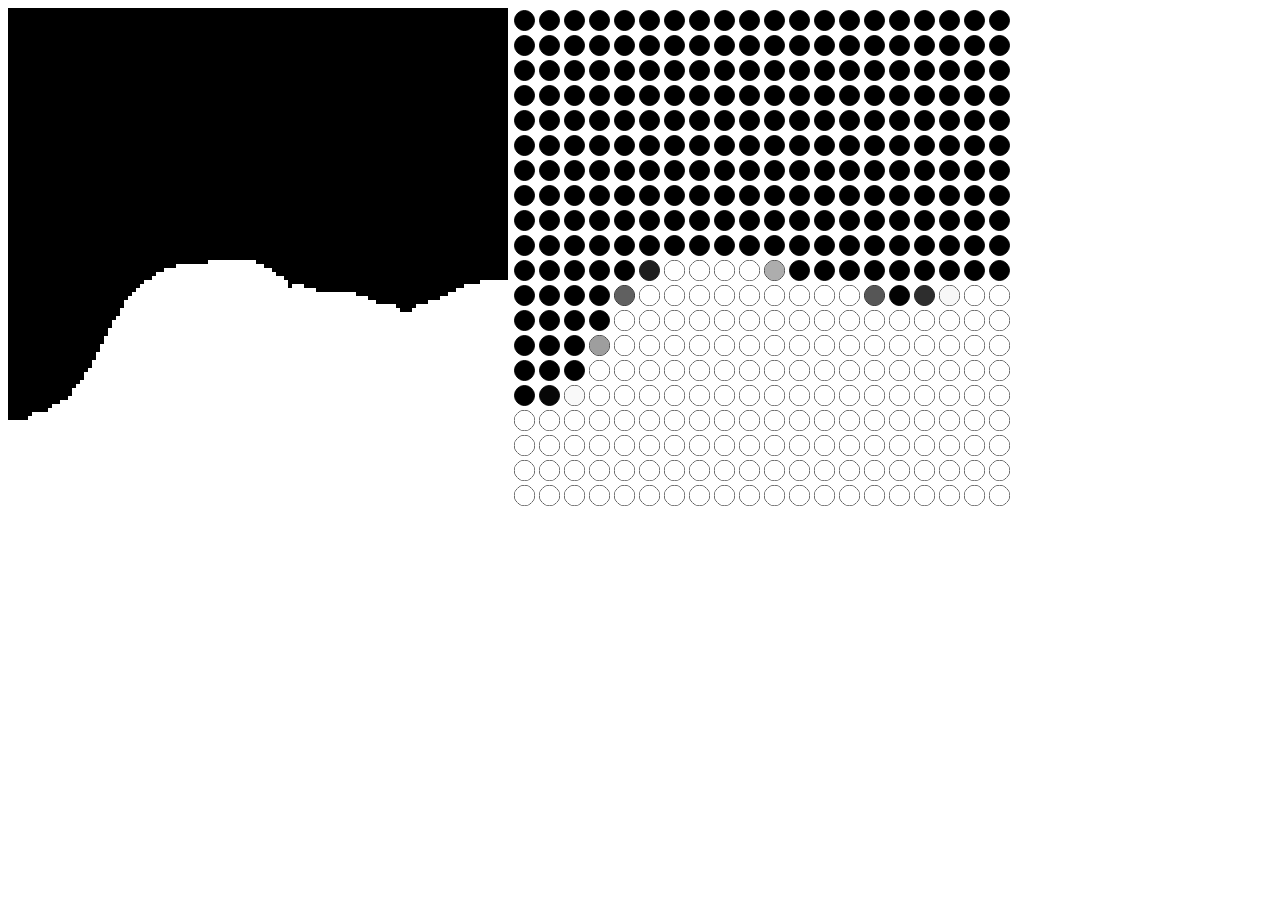
<file: test/index.html>
<!DOCTYPE html>
<html lang="en">
<head>
    <meta charset="UTF-8">
    <meta http-equiv="X-UA-Compatible" content="IE=edge">
    <meta name="viewport" content="width=device-width, initial-scale=1.0">
    <title>Document</title>
    <script type="text/javascript" src="./fill_bolck.js"></script>
</head>
<body> 
    <canvas id="main-image" width="500px" height="500px"></canvas>
    <canvas id="manipulation-image" width="500px" height="500px"></canvas>
</body>
</html>
</file>
